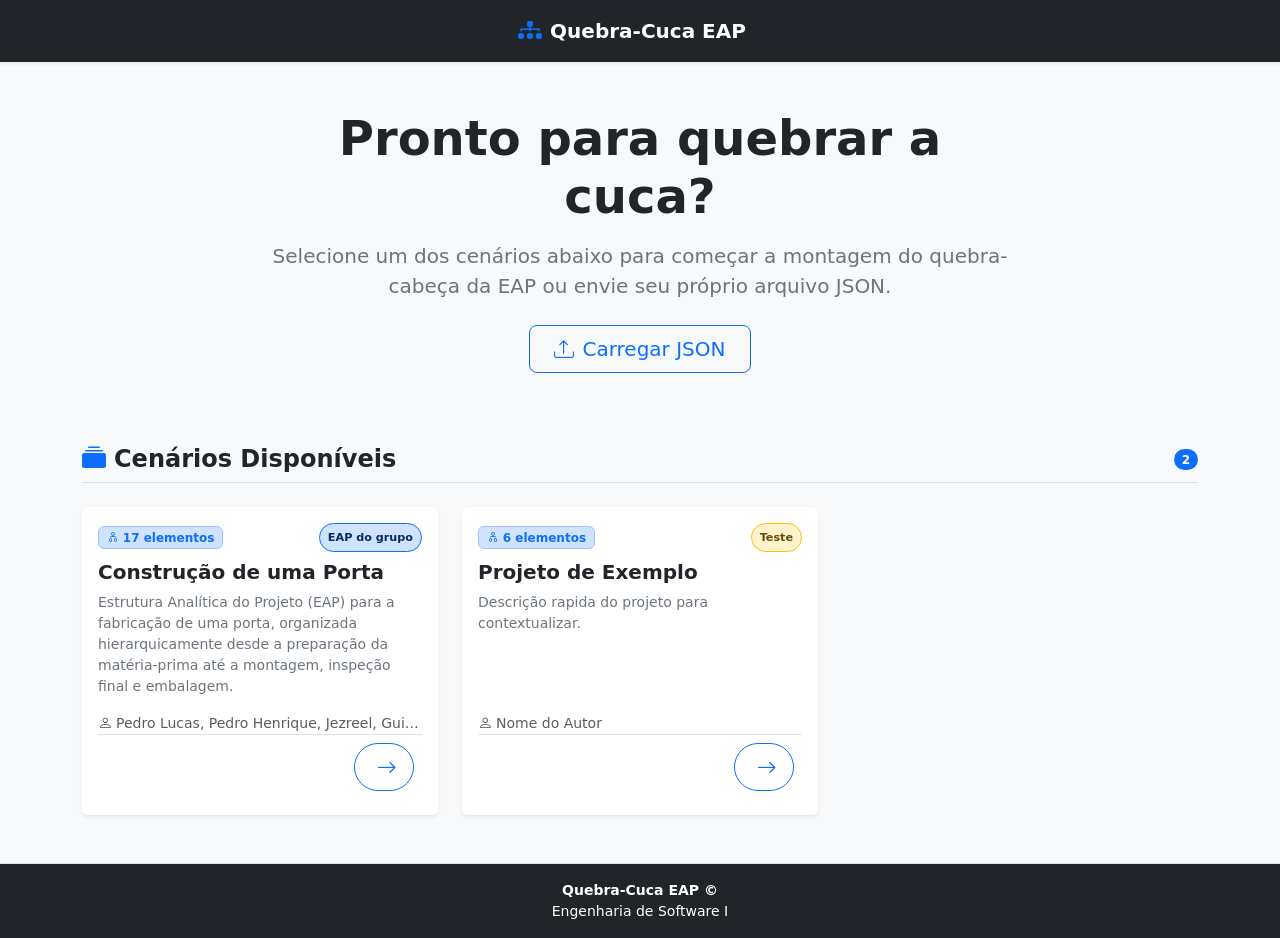
<file: index.html>
<!DOCTYPE html>
<html lang="pt-BR">
<head>
    <meta charset="UTF-8">
    <meta name="viewport" content="width=device-width, initial-scale=1.0">
    <title>Quebra-Cuca EAP</title>

    <!-- Bootstrap CSS -->
    <link rel="stylesheet" href="https://cdn.jsdelivr.net/npm/bootstrap@5.3.8/dist/css/bootstrap.min.css">
    
    <!-- Bootstrap Icons -->
    <link rel="stylesheet" href="https://cdn.jsdelivr.net/npm/bootstrap-icons@1.13.2/font/bootstrap-icons.min.css">

    <!-- Estilos Customizados -->
    <link rel="stylesheet" href="css/global.css">
</head>
<body class="bg-light d-flex flex-column min-vh-100">

    <!-- Navbar / Cabeçalho -->
    <nav class="navbar navbar-expand-lg navbar-dark bg-dark shadow-sm">
        <div class="container justify-content-center">
            <a class="navbar-brand d-flex align-items-center gap-2 fw-bold " href="index.html">
                <i class="bi bi-diagram-3-fill text-primary fs-4"></i>
                <span>Quebra-Cuca EAP</span>
            </a>
        </div>
    </nav>

    <!-- Conteúdo Principal -->
    <main class="container my-auto py-5">
        
        <div class="row justify-content-center text-center mb-5">
            <div class="col-lg-8">
                <h1 class="display-5 fw-bold text-dark mb-3">
                    Pronto para quebrar a cuca?
                </h1>
                <p class="lead text-secondary mb-4">
                    Selecione um dos cenários abaixo para começar a montagem do quebra-cabeça da EAP ou envie seu próprio arquivo JSON.
                </p>
                <div class="d-flex justify-content-center gap-3">
                    <button class="btn btn-outline-primary btn-lg px-4" data-bs-toggle="modal" data-bs-target="#modalUploadJson">
                        <i class="bi bi-upload me-2"></i>Carregar JSON
                    </button>
                </div>
            </div>
        </div>

        <!-- Seção de Lista de EAPs -->
        <section id="lista-eap" class="pt-4">
            <div class="d-flex align-items-center justify-content-between mb-4 border-bottom pb-2">
                <h2 class="h4 fw-bold mb-0 text-dark">
                    <i class="bi bi-collection-fill me-2 text-primary"></i>Cenários Disponíveis
                </h2>
                <span class="badge text-bg-primary rounded-pill" id="total-eaps-badge">Carregando...</span>
            </div>

            <!-- Grid onde os cards de EAP serão injetados dinamicamente via js/main.js -->
            <div class="row g-4" id="container-cards-eap">
                
                <!-- Card de carregamento (placeholder temporário) -->
                <div class="col-12 text-center py-5" id="loading-state">
                    <div class="spinner-border text-primary" role="status">
                        <span class="visually-hidden">Carregando...</span>
                    </div>
                    <p class="text-muted mt-2">Buscando cenários de EAP...</p>
                </div>

            </div>
        </section>

    </main>

    <!-- Modal para Upload de JSON Customizado -->
    <div class="modal fade" id="modalUploadJson" tabindex="-1" aria-labelledby="modalUploadJsonLabel" aria-hidden="true">
        <div class="modal-dialog modal-dialog-centered">
            <div class="modal-content">
                <div class="modal-header">
                    <h5 class="modal-title fw-bold" id="modalUploadJsonLabel">
                        <i class="bi bi-file-earmark-code me-2 text-primary"></i>Carregar EAP Personalizada
                    </h5>
                    <button type="button" class="btn-close btn-lg" data-bs-dismiss="modal" aria-label="Fechar"></button>
                </div>
                <div class="modal-body">
                    <p class="small text-muted mb-3">
                        Selecione um arquivo <code>.json</code> no seu computador formatado de acordo com a estrutura do projeto.
                    </p>
                    <div class="mb-3">
                        <label for="inputJsonFile" class="form-label font-monospace small">Arquivo JSON (.json)</label>
                        <input class="form-control" type="file" id="inputJsonFile" accept=".json">
                    </div>
                    <div id="uploadFeedback" class="alert alert-danger d-none small mb-0" role="alert"></div>
                </div>
                <div class="modal-footer">
                    <button type="button" class="btn btn-lg btn-outline-secondary" data-bs-dismiss="modal">Cancelar</button>
                    <button type="button" class="btn btn-lg btn-primary btn-hover-text" id="btnConfirmarUpload">
                        <span class="btn-text m-0">Iniciar Desafio</span>
                        <i class="bi bi-arrow-right-circle m-0"></i>
                    </button>
                </div>
            </div>
        </div>
    </div>

    <!-- Rodapé -->
    <footer class="bg-dark border-top py-3 text-center text-white small">
        <div class="container">
            <div class="col-12 text-center">
                <span class="fw-bold">
                    Quebra-Cuca EAP &copy;
                </span>
                <p class="mb-0">
                    Engenharia de Software I
                </p>
            </div>
        </div>
    </footer>   

    <!-- Bootstrap JS Bundle -->
    <script src="https://cdn.jsdelivr.net/npm/bootstrap@5.3.8/dist/js/bootstrap.bundle.min.js"></script>

    <!-- Scripts do Projeto -->
    <script src="js/storage.js"></script>
    <script src="js/main.js"></script>
</body>
</html>
</file>
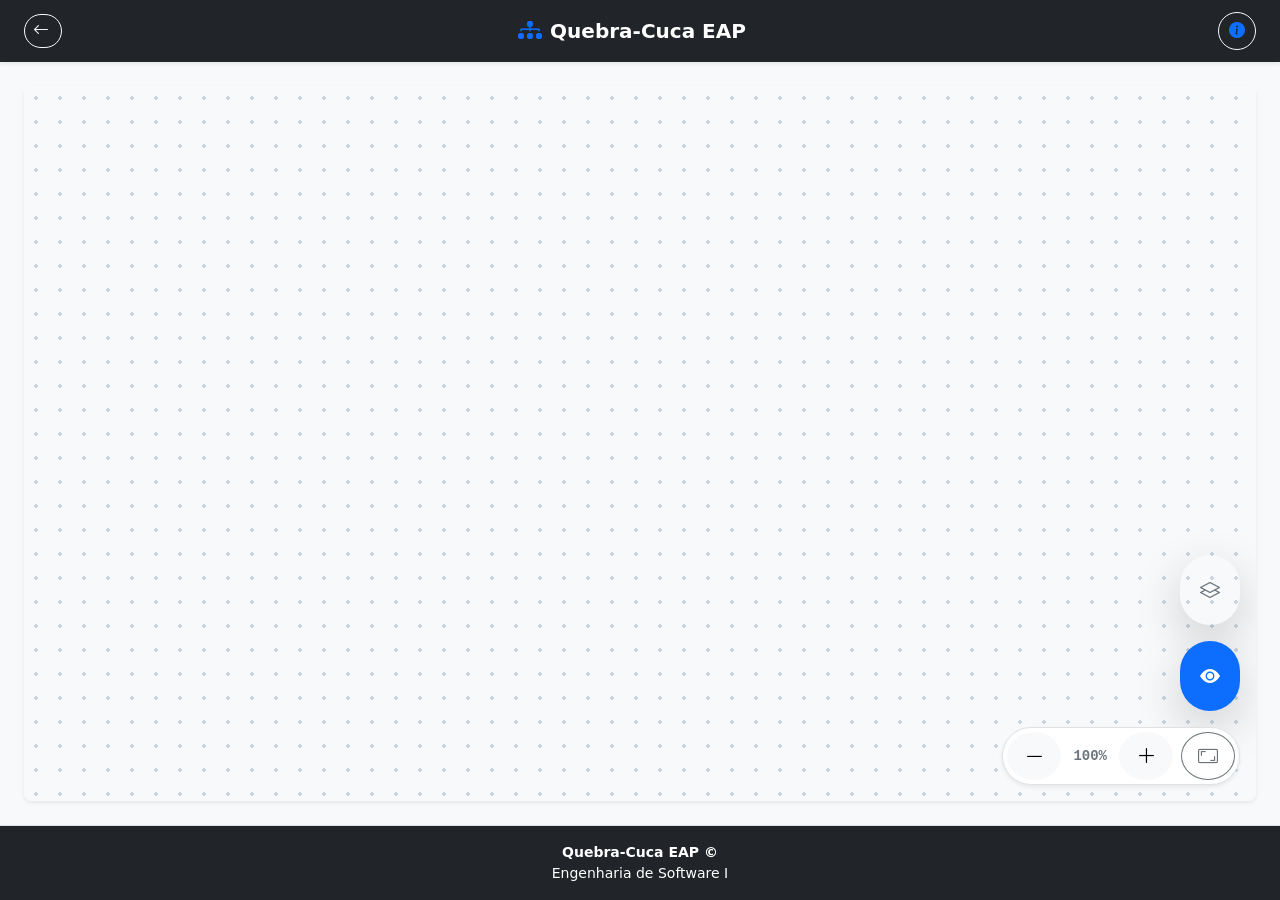
<file: comparacao.html>
<!DOCTYPE html>
<html lang="pt-BR">
<head>
    <meta charset="UTF-8">
    <meta name="viewport" content="width=device-width, initial-scale=1.0">
    <title>Comparação & Resultado</title>

    <!-- Bootstrap CSS -->
    <link rel="stylesheet" href="https://cdn.jsdelivr.net/npm/bootstrap@5.3.8/dist/css/bootstrap.min.css">
    
    <!-- Bootstrap Icons -->
    <link rel="stylesheet" href="https://cdn.jsdelivr.net/npm/bootstrap-icons@1.13.2/font/bootstrap-icons.min.css">

    <!-- Estilos Customizados -->
    <link rel="stylesheet" href="css/global.css">
</head>
<body class="bg-light d-flex flex-column min-vh-100">

    <!-- Navbar -->
    <nav class="navbar navbar-expand-lg navbar-dark bg-dark shadow-sm sticky-top">
        <div class="container-fluid px-3 px-md-4">
            <a class="btn btn-outline-light btn-sm btn-hover-text rounded-pill d-flex align-items-center gap-1" href="dashboard.html">
                <i class="bi bi-arrow-left fs-6 m-0"></i>
                <span class="btn-text small m-0">Voltar</span>
            </a>

            <a class="navbar-brand d-flex align-items-center gap-2 fw-bold mb-0" href="index.html">
                <i class="bi bi-diagram-3-fill text-primary fs-4"></i>
                <span>Quebra-Cuca EAP</span>
            </a>
            
            <!-- Botão que aciona o Popover da Legenda -->
            <button type="button" 
                    class="btn btn-outline-light btn-sm rounded-circle p-1 d-flex align-items-center justify-content-center" 
                    id="btn-popover-legenda"
                    tabindex="0"
                    title="Informação das Comparações"
                    style="width: 38px; height: 38px;">
                <i class="bi bi-info-circle-fill text-primary small fs-6"></i>
            </button>
        </div>
    </nav>

   <!-- Conteúdo Principal: Container delimitado para o Canvas -->
    <main class="container-fluid flex-grow-1 p-3 p-md-4 d-flex flex-column overflow-hidden" style="min-height: 0;">
    
        <!-- Caixinha (Card Frame) que envolve o Canvas -->
        <div class="card shadow-sm border-0 flex-grow-1 position-relative overflow-hidden rounded-3">
            <!-- Área de Trabalho do Canvas posicionada de forma absoluta na caixinha -->
            <div id="canvas-area" class="position-absolute top-0 start-0 w-100 h-100 overflow-hidden">
                <!-- Viewport Nativo com Transformação para Pan e Zoom -->
                <div id="canvas-viewport" class="w-100 h-100 position-absolute top-0 start-0">
                    
                    <!-- Camada SVG para desenhar as conexões ortogonais -->
                    <svg id="canvas-svg" class="position-absolute top-0 start-0 w-100 h-100 pe-none" style="z-index: 2; overflow: visible;"></svg>
                    
                    <!-- Camada para as Molduras de Nível -->
                    <div id="canvas-level-boxes" class="position-absolute top-0 start-0 w-100 h-100 pe-none" style="z-index: 1;"></div>

                    <!-- Container de Nós/Cards Nativos em HTML -->
                    <div id="canvas-nodes" class="position-absolute top-0 start-0 w-100 h-100" style="z-index: 3;"></div>

                </div>

                <!-- Painel de Ações Fixado DENTRO da caixinha -->
                <div class="position-absolute bottom-0 end-0 p-3 z-3 d-flex flex-column align-items-end gap-3">

                    <!-- Botão Flutuante (FAB) Visualizador de camada -->
                    <button class="btn btn btn-outline-secondary rounded-pill shadow-lg border border-0 p-3 d-flex align-items-center justify-content-center btn-hover-text" 
                            id="btn-toggle-niveis" 
                            title="Exibir Nivels">
                        <i class="bi bi-layers fs-5 m-1"></i>
                        <span class="btn-text m-0">Exibir Niveis</span>
                    </button>

                    <!-- Botão Flutuante de Diagrama Original -->
                    <button class="btn btn-primary rounded-pill shadow-lg border border-0 p-3 d-flex align-items-center justify-content-center btn-hover-text" 
                            id="btn-add-no-custom" 
                            data-bs-toggle="modal" 
                            data-bs-target="#modalGabaritoOriginal"
                            title="Abrir Diagrama Original">
                        <i class="bi bi-eye-fill fs-5 m-1"></i>
                        <span class="btn-text m-0">Ver</span>
                    </button>

                    <!-- Controles Flutuantes de Zoom -->
                    <div class="bg-white shadow-sm border rounded-pill p-1 d-flex align-items-center gap-1">
                        <button class="btn btn-lg btn-light rounded-circle" id="btn-zoom-out" title="Reduzir Zoom (-)">
                            <i class="bi bi-dash-lg"></i>
                        </button>
                        <span class="font-monospace small px-2 fw-semibold text-secondary" id="zoom-percentage">100%</span>
                        <button class="btn btn-lg btn-light rounded-circle" id="btn-zoom-in" title="Aumentar Zoom (+)">
                            <i class="bi bi-plus-lg"></i>
                        </button>
                        <button class="btn btn-lg btn-outline-secondary rounded-circle ms-1" id="btn-zoom-reset" title="Centralizar e Resetar Zoom">
                            <i class="bi bi-aspect-ratio"></i>
                        </button>
                    </div>
                </div>
            </div>
        </div>
    </main>

    <!-- Modal do Gabarito Original (Read-Only com Pan & Zoom) -->
    <div class="modal fade" id="modalGabaritoOriginal" tabindex="-1" aria-labelledby="modalGabaritoLabel" aria-hidden="true">
        <div class="modal-dialog modal-fullscreen">
            <div class="modal-content">
                
                <div class="modal-header bg-dark text-white py-2 px-3">
                    <h5 class="modal-title fs-6 fw-bold d-flex align-items-center gap-2" id="modalGabaritoLabel">
                        <i class="bi bi-bookmark-check-fill text-primary"></i>
                        EAP Original
                    </h5>
                    <button type="button" class="btn-close btn-close-white" data-bs-dismiss="modal" aria-label="Fechar"></button>
                </div>

                <div class="modal-body p-0 position-relative bg-light overflow-hidden" id="modal-gabarito-area">
                    <!-- Canvas do Gabarito -->
                    <div id="gabarito-viewport" class="w-100 h-100 position-absolute top-0 start-0">
                        <svg id="gabarito-svg" class="position-absolute top-0 start-0 w-100 h-100 pe-none" style="z-index: 2; overflow: visible;"></svg>
                        <div id="gabarito-level-boxes" class="position-absolute top-0 start-0 w-100 h-100 pe-none" style="z-index: 1;"></div>
                        <div id="gabarito-nodes" class="position-absolute top-0 start-0 w-100 h-100" style="z-index: 3;"></div>
                    </div>

                    <!-- Controles Flutuantes do Modal -->
                    <div class="position-absolute bottom-0 end-0 m-3 z-3 d-flex flex-column align-items-end gap-2">
                        <!-- Botão Flutuante (FAB) Visualizador de camada do Gabarito -->
                        <button class="btn btn btn-outline-secondary rounded-pill shadow-lg border border-0 p-3 d-flex align-items-center justify-content-center btn-hover-text" 
                                id="btn-gab-toggle-niveis" 
                                title="Exibir Níveis">
                            <i class="bi bi-layers fs-5 m-1"></i>
                            <span class="btn-text m-0">Exibir Níveis</span>
                        </button>

                        <div class="bg-white shadow-sm border rounded-pill p-1 d-flex align-items-center gap-1">
                            <button class="btn btn-light rounded-circle" id="btn-gab-zoom-out" title="Reduzir Zoom (-)">
                                <i class="bi bi-dash-lg"></i>
                            </button>
                            <span class="font-monospace small px-2 fw-semibold text-secondary" id="gab-zoom-percentage">100%</span>
                            <button class="btn btn-light rounded-circle" id="btn-gab-zoom-in" title="Aumentar Zoom (+)">
                                <i class="bi bi-plus-lg"></i>
                            </button>
                            <button class="btn btn-outline-secondary rounded-circle ms-1" id="btn-gab-zoom-reset" title="Centralizar e Resetar Zoom">
                                <i class="bi bi-aspect-ratio"></i>
                            </button>
                        </div>
                    </div>
                </div>
            </div>
        </div>
    </div>

    <!-- Rodapé -->
    <footer class="bg-dark border-top py-3 text-center text-white small mt-auto">
        <div class="container">
            <span class="fw-bold">Quebra-Cuca EAP &copy;</span>
            <p class="mb-0">Engenharia de Software I</p>
        </div>
    </footer>   

    <!-- Bootstrap JS Bundle -->
    <script src="https://cdn.jsdelivr.net/npm/bootstrap@5.3.8/dist/js/bootstrap.bundle.min.js"></script>

    <!-- Scripts do Projeto -->
    <script src="js/storage.js"></script>
    <script src="js/canvas.js"></script>
    <script src="js/comparacao.js"></script>
</body>
</html>
</file>
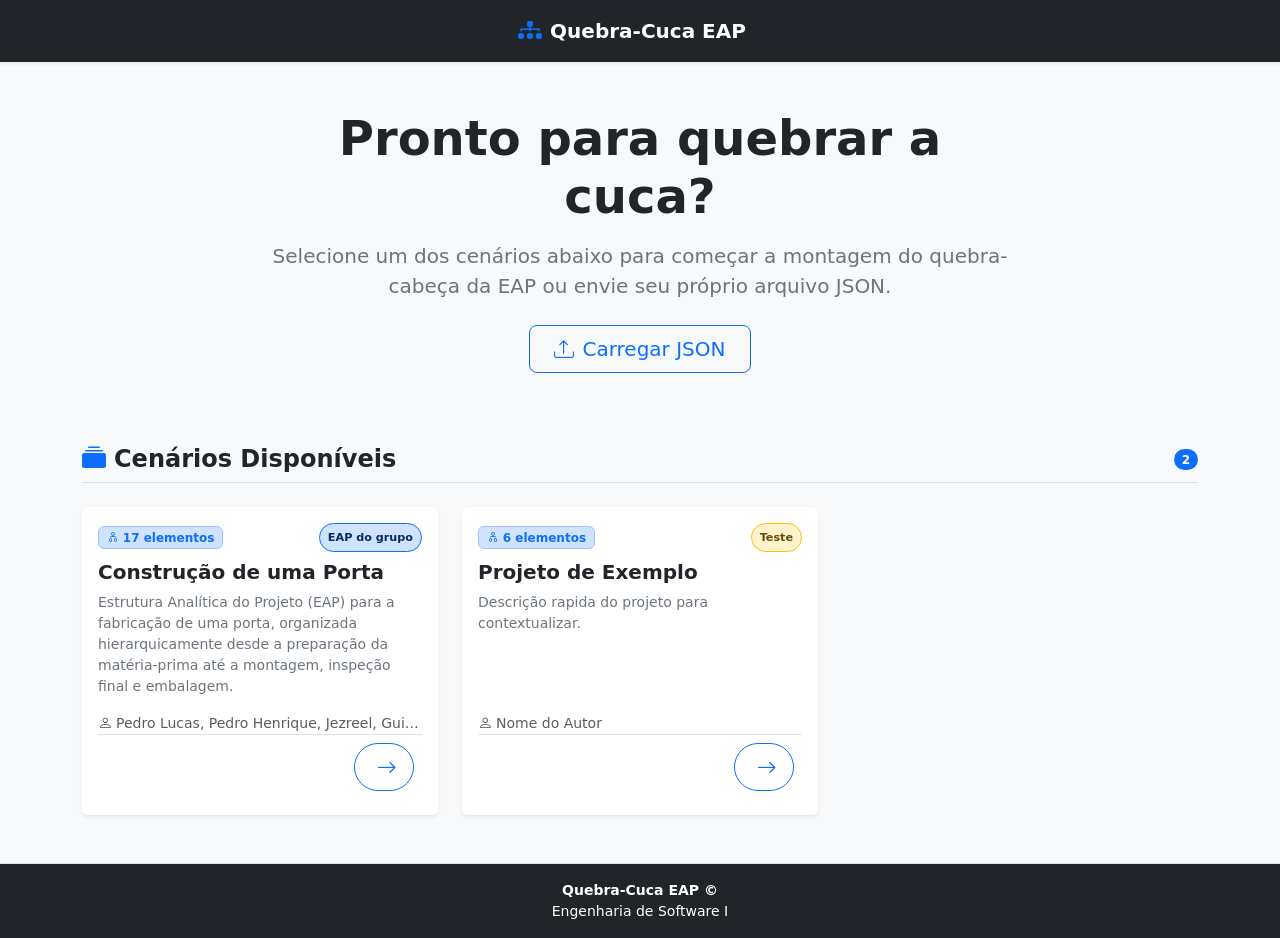
<file: dashboard.html>
<!DOCTYPE html>
<html lang="pt-BR">
<head>
    <meta charset="UTF-8">
    <meta name="viewport" content="width=device-width, initial-scale=1.0">
    <title>Dashboard</title>

    <!-- Bootstrap CSS -->
    <link rel="stylesheet" href="https://cdn.jsdelivr.net/npm/bootstrap@5.3.8/dist/css/bootstrap.min.css">
    
    <!-- Bootstrap Icons -->
    <link rel="stylesheet" href="https://cdn.jsdelivr.net/npm/bootstrap-icons@1.13.2/font/bootstrap-icons.min.css">

    <!-- CSS Global -->
    <link rel="stylesheet" href="css/global.css">

</head>
<body class="d-flex flex-column vh-100 overflow-hidden bg-body-tertiary">

    <!-- Navbar Minimalista -->
    <header class="navbar navbar-dark bg-dark shadow-sm px-3 flex-shrink-0 z-2">
        <div class="container-fluid d-flex align-items-center justify-content-between p-0">
            
            <!-- Esquerda: Seta de Voltar com Modal de Confirmação -->
            <button class="btn btn-outline-light btn-sm btn-hover-text rounded-pill" 
                    data-bs-toggle="modal" 
                    data-bs-target="#modalConfirmarVoltar"
                    title="Voltar ao início">
                <i class="bi bi-arrow-left fs-6 m-0"></i>
                <span class="btn-text small m-0">Voltar</span>
            </button>

            <!-- Centro: Nome do Projeto e Status -->
            <div class="text-white text-center text-truncate mx-2 px-2" style="max-width: 500px;">
                <span class="fw-bold fs-6 d-block text-truncate" id="eap-titulo-display">Carregando Projeto...</span>
                <span class="badge bg-success-subtle text-success border border-success-subtle font-monospace mt-1" style="font-size: 0.7rem;" id="eap-status-display">
                    <i class="bi bi-check-circle-fill me-1"></i>Salvo
                </span>
            </div>

            <!-- Direita: Botão Concluir com Modal de Confirmação -->
            <button class="btn btn-success btn-sm btn-hover-text rounded-pill" 
                    data-bs-toggle="modal" 
                    data-bs-target="#modalConfirmarConcluir"
                    title="Concluir EAP">
                <i class="bi bi-check2-square fs-6 m-0"></i>
                <span class="btn-text small m-0">Concluir</span>
            </button>

        </div>
    </header>

    <!-- Layout Principal -->
    <div class="d-flex flex-grow-1 overflow-hidden position-relative">

        <!-- Offcanvas Lateral Nativo do Bootstrap -->
        <aside class="offcanvas offcanvas-start bg-white shadow-lg border-end" 
               tabindex="-1" 
               id="sidebar-nos" 
               data-bs-scroll="true" 
               data-bs-backdrop="true" 
               style="min-width: 25%; max-width: 85%;">
            
            <!-- Cabeçalho do Offcanvas -->
            <div class="offcanvas-header border-bottom bg-light py-3">
                <div>
                    <h6 class="offcanvas-title fw-bold text-dark">
                        <i class="bi bi-boxes me-2 text-primary"></i>Menu Peças/Nós
                    </h6>
                    <span class="badge text-bg-primary rounded-pill" id="total-eaps-badge">Carregando...</span>
                    <small class="text-muted">Nós disponíveis</small>
                </div>
                <button type="button" class="btn-close btn-lg" data-bs-dismiss="offcanvas" aria-label="Fechar"></button>
            </div>

            <!-- Corpo do Offcanvas (Lista de Peças) -->
            <div class="offcanvas-body bg-body-secondary d-flex flex-column align-items-stretch w-100 p-2 p-sm-3 gap-2 overflow-y-auto" id="container-nos-sidebar"></div>
        </aside>

        <!-- Botão Flutuante para Abrir a Gaveta de Peças (Seta Centralizada à Esquerda) -->
        <button class="btn btn-outline-primary btn-lg shadow position-fixed top-50 start-0 translate-middle-y z-3 rounded-end-pill py-3 px-2" 
                type="button" 
                data-bs-toggle="offcanvas" 
                data-bs-target="#sidebar-nos" 
                title="Abrir Menu de Peças">
            <i class="bi bi-chevron-right fs-6"></i>
        </button>

        <!-- Área de Trabalho / Canvas -->
        <main id="canvas-area" class="flex-grow-1 position-relative w-100 h-100 overflow-hidden">
            
            <!-- Viewport Nativo com Transformação para Pan e Zoom -->
            <div id="canvas-viewport" class="w-100 h-100 position-absolute top-0 start-0">
                
                <!-- Camada SVG para desenhar as conexões ortogonais (Linhas EAP) -->
                <svg id="canvas-svg" class="position-absolute top-0 start-0 w-100 h-100 pe-none" style="z-index: 1; overflow: visible;"></svg>
                
                <!-- Container de Nó/Cards Nativos em HTML -->
                <div id="canvas-nodes" class="position-absolute top-0 start-0 w-100 h-100" style="z-index: 2;"></div>

            </div>

            <!-- Painel de Ações Fixas na Tela (Fora da área de zoom/pan) -->
            <div class="position-fixed bottom-0 end-0 p-3 z-3 d-flex flex-column align-items-end gap-3">

                <!-- Botão Flutuante (FAB) Visualizador de camada -->
                <button class="btn btn btn-outline-secondary rounded-pill shadow-lg border border-0 p-3 d-flex align-items-center justify-content-center btn-hover-text" 
                        id="btn-toggle-niveis" 
                        title="Exibir Nivels">
                    <i class="bi bi-layers fs-5 m-1"></i>
                    <span class="btn-text m-0"> Exibir Niveis</span>
                </button>

                <!-- Botão Flutuante (FAB) Criar Novo Nó -->
                <button class="btn btn-primary rounded-pill shadow-lg border border-0 p-3 d-flex align-items-center justify-content-center btn-hover-text" 
                        id="btn-add-no-custom" 
                        data-bs-toggle="modal" 
                        data-bs-target="#modalCriarNo"
                        title="Criar Novo Nó">
                    <i class="bi bi-plus-lg fs-5 m-1"></i>
                    <span class="btn-text m-0">Novo Nó</span>
                </button>

                <!-- Controles Flutuantes de Zoom -->
                <div class="bg-white shadow-sm border rounded-pill p-1 d-flex align-items-center gap-1">
                    <button class="btn btn-lg btn-light rounded-circle" id="btn-zoom-out" title="Reduzir Zoom (-)">
                        <i class="bi bi-dash-lg"></i>
                    </button>
                    <span class="font-monospace small px-2 fw-semibold text-secondary" id="zoom-percentage">100%</span>
                    <button class="btn btn-lg btn-light rounded-circle" id="btn-zoom-in" title="Aumentar Zoom (+)">
                        <i class="bi bi-plus-lg"></i>
                    </button>
                    <button class="btn btn-lg btn-outline-secondary rounded-circle ms-1" id="btn-zoom-reset" title="Centralizar e Resetar Zoom">
                        <i class="bi bi-aspect-ratio"></i>
                    </button>
                </div>
            </div>
        </main>
    </div>

    <!-- Modal de Confirmação: Voltar -->
    <div class="modal fade" id="modalConfirmarVoltar" tabindex="-1" aria-hidden="true">
        <div class="modal-dialog modal-dialog-centered">
            <div class="modal-content">
                <div class="modal-header">
                    <h5 class="modal-title fw-bold text-dark">Sair da Montagem?</h5>
                    <button type="button" class="btn-close btn-lg" data-bs-dismiss="modal" aria-label="Fechar"></button>
                </div>
                <div class="modal-body text-secondary small py-3">
                    As alterações feitas na estrutura <b>não serão salvas</b>. Deseja retornar à página inicial?
                </div>
                <div class="modal-footer">
                    <button type="button" class="btn btn-lg btn-outline-secondary" data-bs-dismiss="modal">Cancelar</button>
                    <a href="index.html" class="btn btn-lg btn-primary">Confirmar</a>
                </div>
            </div>
        </div>
    </div>

    <!-- Modal de Confirmação: Concluir -->
    <div class="modal fade" id="modalConfirmarConcluir" tabindex="-1" aria-hidden="true">
        <div class="modal-dialog modal-dialog-centered">
            <div class="modal-content">
                <div class="modal-header">
                    <h5 class="modal-title fw-bold text-dark">
                        <i class="bi bi-check2-circle text-success me-2"></i>Finalizar Montagem da EAP
                    </h5>
                    <button type="button" class="btn-close btn-lg" data-bs-dismiss="modal" aria-label="Fechar"></button>
                </div>
                <div class="modal-body text-secondary">
                    <p class="mb-2">Você está prestes a concluir a construção da EAP.</p>
                    <p class="small text-muted mb-0">
                        O sistema irá comparar sua estrutura com a EAP de referência e gerar a análise para o debate em sala de aula.
                    </p>
                </div>
                <div class="modal-footer">
                    <button type="button" class="btn btn-lg btn-outline-secondary" data-bs-dismiss="modal">Cancelar</button>
                    <button type="button" class="btn btn-lg btn-success" id="btn-confirmar-conclusao">
                        Confirmar
                    </button>
                </div>
            </div>
        </div>
    </div>

    <!-- Modal para Criar Novo Nó Customizado -->
    <div class="modal fade" id="modalCriarNo" tabindex="-1" aria-labelledby="modalCriarNoLabel" aria-hidden="true">
        <div class="modal-dialog modal-dialog-centered">
            <div class="modal-content border-0 shadow-lg">
                
                <div class="modal-header">
                    <h5 class="modal-title fw-bold d-flex align-items-center gap-2" id="modalCriarNoLabel">
                        <i class="bi bi-plus-circle text-primary"></i> Criar Novo Nó
                    </h5>
                    <button type="button" class="btn-close btn-lg" data-bs-dismiss="modal" aria-label="Fechar"></button>
                </div>

                <form id="form-criar-no">
                    <div class="modal-body">
                        <!-- Título do Nó -->
                        <div class="mb-3">
                            <label for="input-no-label" class="form-label fw-semibold small text-dark">
                                Título <span class="text-danger">*</span>
                            </label>
                            <input type="text" 
                                class="form-control" 
                                id="input-no-label" 
                                placeholder="Ex: Treinamento da Equipe" 
                                required>
                        </div>

                        <!-- Descrição -->
                        <div class="mb-3">
                            <label for="input-no-desc" class="form-label fw-semibold small text-dark">
                                Descrição
                            </label>
                            <textarea class="form-control" 
                                    id="input-no-desc" 
                                    rows="3" 
                                    placeholder="Detalhes sobre..."></textarea>
                        </div>
                    </div>

                    <div class="modal-footer bg-light">
                        <button type="button" class="btn btn-lg btn-outline-secondary" data-bs-dismiss="modal">Cancelar</button>
                        <button type="submit" class="btn btn-lg btn-primary btn-hover-text" id="btn-salvar-no-custom">
                            <span class="btn-text m-0">Adicionar Nó</span>
                            <i class="bi bi-check-lg m-0"></i>
                        </button>
                    </div>
                </form>

            </div>
        </div>
    </div>

    <!-- Bootstrap JS Bundle -->
    <script src="https://cdn.jsdelivr.net/npm/bootstrap@5.3.8/dist/js/bootstrap.bundle.min.js"></script>

    <!-- Scripts do Projeto -->
    <script src="js/storage.js"></script>
    <script src="js/canvas.js"></script>
    <script src="js/dragdrop.js"></script>
    <script src="js/dashboard.js"></script>
</body>
</html>
</file>
<file: css/global.css>
/* ==========================================================================
   1. BOTÕES FLUTUANTES (FAB) E INTERAÇÕES
   ========================================================================== */

.btn-hover-text .btn-text {
    max-width: 0;
    opacity: 0;
    overflow: hidden;
    white-space: nowrap;
    transition: max-width 0.3s ease, opacity 0.3s ease, margin-left 0.3s ease;
    display: inline-block;
    vertical-align: middle;
    margin: 0;
}

.btn-hover-text:hover .btn-text {
    max-width: 150px;
    opacity: 1;
}

.eap-card[draggable="true"] {
    cursor: grab;
}

.eap-card[draggable="true"]:active {
    cursor: grabbing;
}

/* ==========================================================================
   2. ÁREA DE TRABALHO / CANVAS
   ========================================================================== */

#canvas-area {
    position: relative;
    width: 100%;
    height: 100%;
    overflow: hidden;
    background-color: #f8f9fa;
    background-image: radial-gradient(#cbd5e1 1.8px, transparent 1.8px);
    background-size: 24px 24px;
    user-select: none;
}

#canvas-viewport,
#canvas-svg,
#canvas-nodes,
#canvas-level-boxes {
    position: absolute;
    top: 0;
    left: 0;
    width: 100%;
    height: 100%;
}

#canvas-viewport {
    transform-origin: 0 0;
    will-change: transform;
}

#canvas-svg,
#canvas-level-boxes {
    pointer-events: none;
}

#canvas-svg { z-index: 2; overflow: visible; }
#canvas-nodes { z-index: 3; }
#canvas-level-boxes { z-index: 1; }

/* ==========================================================================
   3. CAIXAS DE NÍVEL, BANDEIRAS E CARDS
   ========================================================================== */

.eap-level-box {
    position: absolute;
    border: 2px dashed #94a3b8;
    border-radius: 12px;
    background-color: rgba(255, 255, 255, 0.45);
    transition: all 0.15s ease-out;
    box-sizing: border-box;
}

/* Cores dinâmicas das faixas por nível */
.eap-level-box-1 { border-color: #f59e0b !important; background-color: rgba(245, 158, 11, 0.02); }
.eap-level-box-2 { border-color: #10b981 !important; background-color: rgba(16, 185, 129, 0.02); }
.eap-level-box-3 { border-color: #3b82f6 !important; background-color: rgba(59, 130, 246, 0.02); }
.eap-level-box-4 { border-color: #8b5cf6 !important; background-color: rgba(139, 92, 246, 0.02); }
.eap-level-box-5 { border-color: #ec4899 !important; background-color: rgba(236, 72, 153, 0.02); }
.eap-level-box-6 { border-color: #f50b0b !important; background-color: rgba(245, 158, 11, 0.02); }
.eap-level-box-7 { border-color: #b91072 !important; background-color: rgba(16, 185, 129, 0.02); }
.eap-level-box-8 { border-color: #f6b53b !important; background-color: rgba(59, 130, 246, 0.02); }
.eap-level-box-9 { border-color: #5c73f6 !important; background-color: rgba(139, 92, 246, 0.02); }
.eap-level-box-10 { border-color: #ec48bb !important; background-color: rgba(236, 72, 153, 0.02); }

/* Bandeira do Nível fixada na borda superior direita */
.eap-level-tag {
    position: absolute;
    top: 0;
    right: 1.25rem;
    transform: translateY(-50%);
    font-weight: 700;
    font-size: 0.78rem;
    white-space: nowrap;
    user-select: none;
    padding: 3px 12px;
    border-radius: 20px;
    background-color: #ffffff;
    border: 1px solid rgba(0, 0, 0, 0.15);
    box-shadow: 0 2px 5px rgba(0, 0, 0, 0.08);
    z-index: 5;
}

#canvas-nodes .eap-card-node {
    position: relative;
    width: fit-content; /* O tamanho do card se molda ao tamanho do texto */
    min-width: 180px;   /* Garante que os botões e badges fiquem alinhados */
    max-width: max-content;
    z-index: 3;
}

/* Área de soltura para peças */
.eap-drop-zone {
    min-width: 190px;
    min-height: 72px;
    border: 2px dashed #21252969 !important;
    background-color: rgba(33, 37, 41, 0.03);
    transition: all 0.2s ease;
    z-index: 3;
    border-radius: 8px;
    box-sizing: border-box;
}

.eap-drop-zone:hover {
    background-color: rgba(13, 110, 253, 0.08);
    border-color: #0d6efd !important;
}

/* Conectores Ortogonais SVG */
.eap-connection-line
.eap-connection-line-dashed {
    fill: none;
    stroke: #21252969;
    stroke-width: 2px;
    stroke-linecap: round;
    stroke-linejoin: round;
}

.eap-connection-line-dashed {
    stroke-dasharray: 6,5;
}

/* ==========================================================================
   ESTADOS DE VALIDAÇÃO / COMPARAÇÃO DE CARDS
   ========================================================================== */

/* Item Posicionado Corretamente */
.eap-card-correct {
    border: 2px solid #10b981 !important;
    background-color: #f0fdf4 !important;
}

/* Item Posicionado sob o Pai/Nível Incorreto */
.eap-card-wrong-parent {
    border: 2px solid #f59e0b !important;
    background-color: #fffbeb !important;
}

/* Item Novo / Sobrando (Extra) */
.eap-card-extra {
    border: 2px dashed #0b5ed7 !important;
    background-color: #eff6ff !important;
}

/* Item Faltando na Estrutura */
.eap-card-missing {
    border: 2px dashed #ef4444 !important;
    background-color: #fef2f2 !important;
    opacity: 0.85;
}

/* Estilização para o Canvas dentro do Modal de Gabarito */
#modal-gabarito-area {
    width: 100%;
    height: 100%;
    user-select: none;
    background-color: #f8f9fa;
    background-image: radial-gradient(#cbd5e1 1.8px, transparent 1.8px);
    background-size: 24px 24px;
}

#comparacao-viewport,
#gabarito-viewport {
    position: absolute;
    top: 0;
    left: 0;
    width: 100%;
    height: 100%;
    transform-origin: 0 0;
    will-change: transform;
}

#comparacao-svg, #gabarito-svg,
#comparacao-nodes, #gabarito-nodes,
#comparacao-level-boxes, #gabarito-level-boxes {
    position: absolute;
    top: 0;
    left: 0;
    width: 100%;
    height: 100%;
}

#comparacao-svg, #gabarito-svg { pointer-events: none; z-index: 2; overflow: visible; }
#comparacao-nodes, #gabarito-nodes { z-index: 3; }
#comparacao-level-boxes, #gabarito-level-boxes { pointer-events: none; z-index: 1; }
</file>
